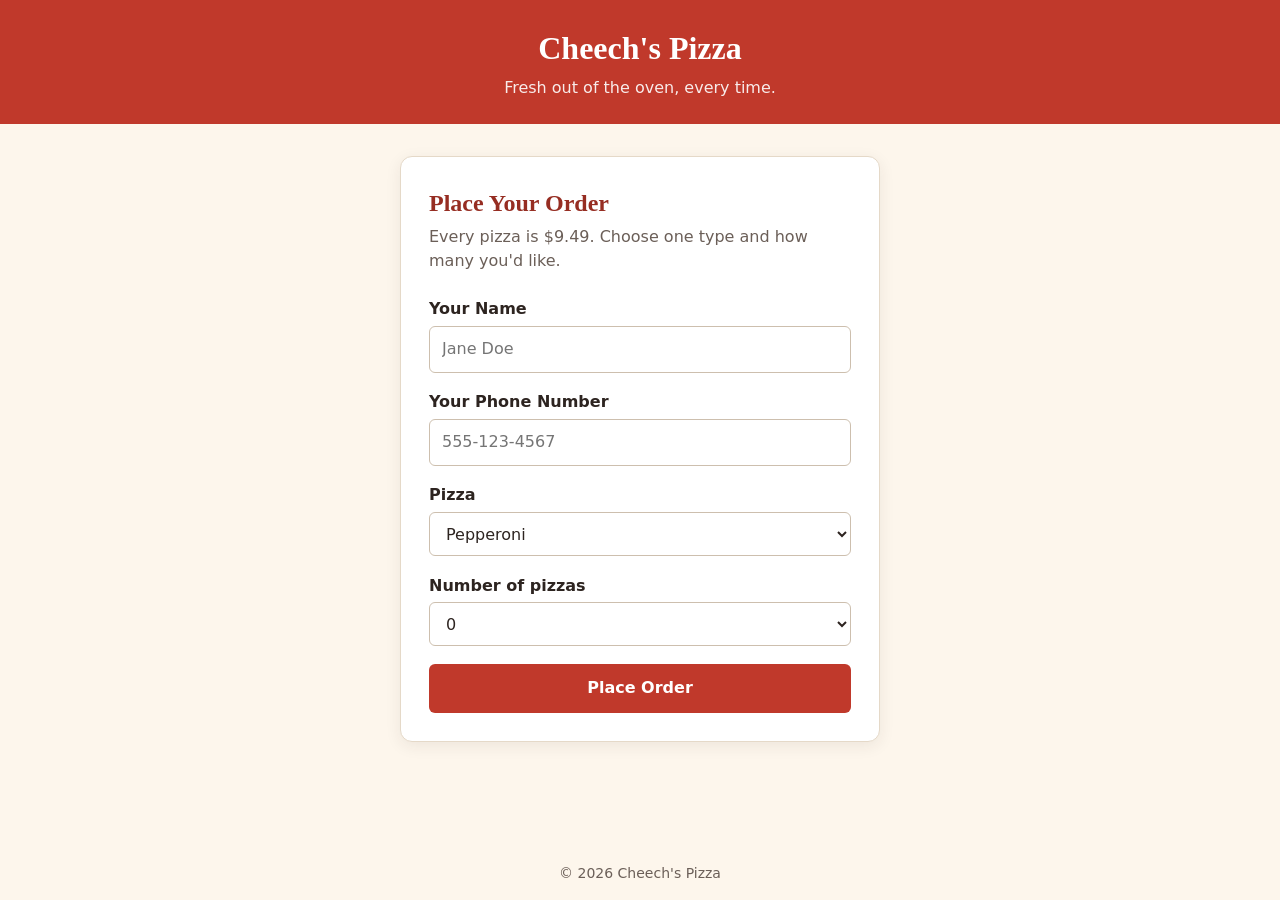
<file: index.html>
<!DOCTYPE html>
<html lang="en">
<head>
    <meta charset="UTF-8">
    <meta name="viewport" content="width=device-width, initial-scale=1">
    <title>Cheech's Pizza | Order Online</title>
    <link rel="stylesheet" href="css/style.css">
    <script src="js/script.js" defer></script>
</head>
<body>
<header class="site-header">
    <h1 class="brand">Cheech's Pizza</h1>
    <p class="tagline">Fresh out of the oven, every time.</p>
</header>

<main class="card">
    <h2>Place Your Order</h2>
    <p class="intro">Every pizza is $9.49. Choose one type and how many you'd like.</p>

    <form id="orderForm" action="thankyou.html" method="get" novalidate>
        <div class="field">
            <label for="customerName">Your Name</label>
            <input type="text" id="customerName" name="customerName" autocomplete="name" placeholder="Jane Doe">
            <p id="nameError" class="error"></p>
        </div>

        <div class="field">
            <label for="customerPhone">Your Phone Number</label>
            <input type="tel" id="customerPhone" name="customerPhone" autocomplete="tel" placeholder="555-123-4567">
            <p id="phoneError" class="error"></p>
        </div>

        <div class="field">
            <label for="pizzaSelect">Pizza</label>
            <select id="pizzaSelect" name="pizzaSelect"></select>
            <p id="pizzaError" class="error"></p>
        </div>

        <div class="field">
            <label for="quantitySelect">Number of pizzas</label>
            <select id="quantitySelect" name="quantitySelect"></select>
            <p id="quantityError" class="error"></p>
        </div>

        <button type="submit">Place Order</button>
    </form>
</main>

<footer class="site-footer">&copy; 2026 Cheech's Pizza</footer>
</body>
</html>
</file>
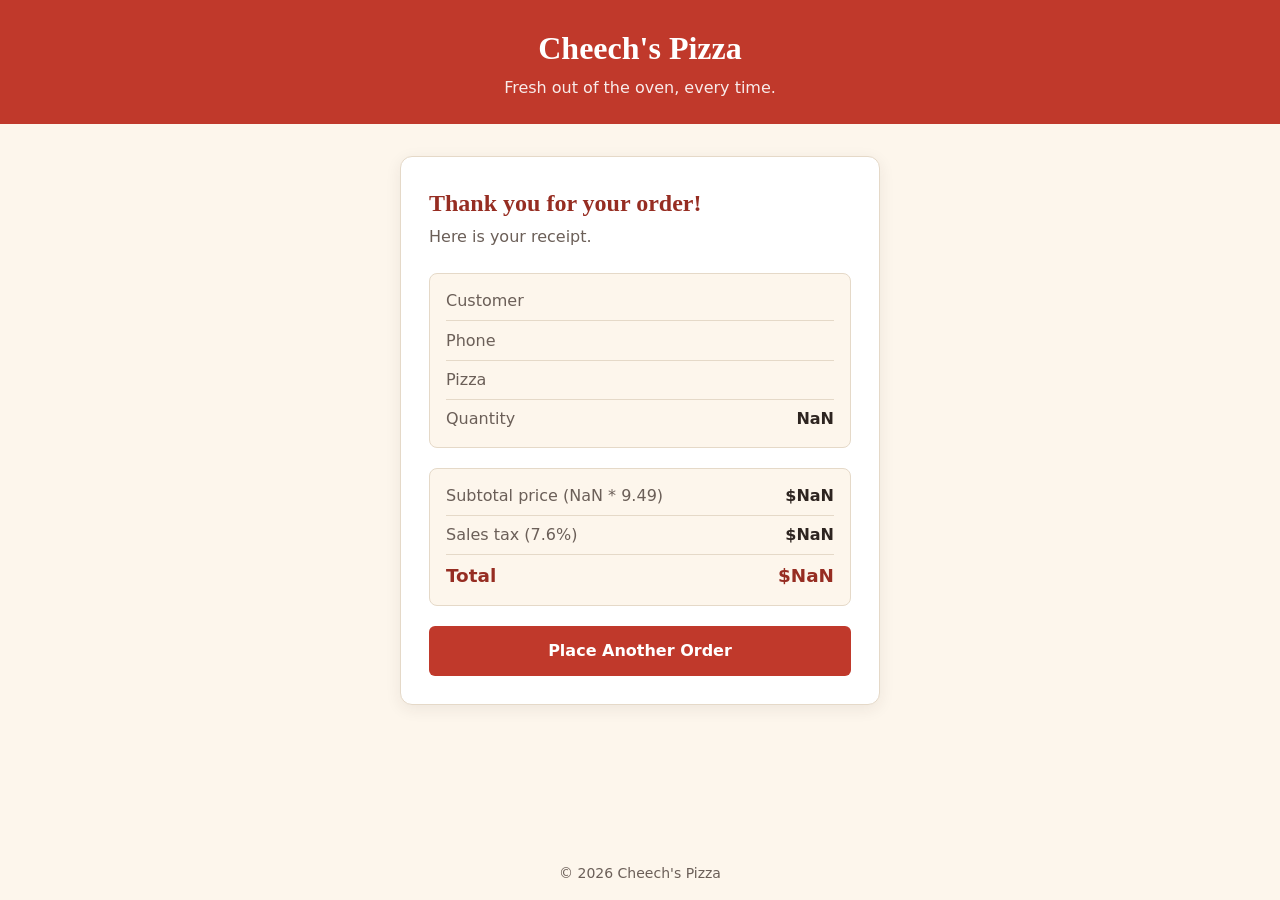
<file: thankyou.html>
<!DOCTYPE html>
<html lang="en">
<head>
    <meta charset="UTF-8">
    <meta name="viewport" content="width=device-width, initial-scale=1">
    <title>Cheech's Pizza | Thank You</title>
    <link rel="stylesheet" href="css/style.css">
    <script src="js/thankyou.js" defer></script>
</head>
<body>
<header class="site-header">
    <h1 class="brand">Cheech's Pizza</h1>
    <p class="tagline">Fresh out of the oven, every time.</p>
</header>

<main class="card">
    <h2>Thank you for your order!</h2>
    <p class="intro">Here is your receipt.</p>

    <dl class="receipt-section">
        <div>
            <dt>Customer</dt>
            <dd id="receiptName"></dd>
        </div>
        <div>
            <dt>Phone</dt>
            <dd id="receiptPhone"></dd>
        </div>
        <div>
            <dt>Pizza</dt>
            <dd id="receiptPizza"></dd>
        </div>
        <div>
            <dt>Quantity</dt>
            <dd id="receiptQuantity"></dd>
        </div>
    </dl>

    <dl class="receipt-section totals">
        <div>
            <dt id="priceLabel">Subtotal</dt>
            <dd id="receiptSubtotal"></dd>
        </div>
        <div>
            <dt>Sales tax (7.6%)</dt>
            <dd id="receiptTax"></dd>
        </div>
        <div class="grand-total">
            <dt>Total</dt>
            <dd id="receiptTotal"></dd>
        </div>
    </dl>

    <a class="button" href="index.html">Place Another Order</a>
</main>

<footer class="site-footer">&copy; 2026 Cheech's Pizza</footer>
</body>
</html>
</file>
<file: css/style.css>
/* Cheech's Pizza - shared styles */

:root {
    --red: #c0392b;
    --red-dark: #962d22;
    --cream: #fdf6ec;
    --ink: #2d2420;
    --muted: #6b5f58;
    --line: #e5d9c8;
}

* {
    box-sizing: border-box;
}

body {
    margin: 0;
    min-height: 100vh;
    display: flex;
    flex-direction: column;
    font-family: system-ui, -apple-system, "Segoe UI", Roboto, sans-serif;
    line-height: 1.5;
    color: var(--ink);
    background: var(--cream);
}

/* Header and footer */
.site-header {
    padding: 1.5rem 1rem;
    text-align: center;
    color: #fff;
    background: var(--red);
}

.brand {
    margin: 0;
    font-family: Georgia, "Times New Roman", serif;
    font-size: 2rem;
}

.tagline {
    margin: 0.25rem 0 0;
    opacity: 0.9;
}

.site-footer {
    margin-top: auto;
    padding: 1rem;
    text-align: center;
    font-size: 0.875rem;
    color: var(--muted);
}

/* Card */
.card {
    width: min(100% - 2rem, 480px);
    margin: 2rem auto;
    padding: 1.75rem;
    background: #fff;
    border: 1px solid var(--line);
    border-radius: 12px;
    box-shadow: 0 4px 16px rgba(45, 36, 32, 0.08);
}

h2 {
    margin: 0 0 0.25rem;
    font-family: Georgia, "Times New Roman", serif;
    color: var(--red-dark);
}

.intro {
    margin: 0 0 1.5rem;
    color: var(--muted);
}

/* Form */
.field {
    margin-bottom: 1.1rem;
}

label {
    display: block;
    margin-bottom: 0.3rem;
    font-weight: 600;
}

input,
select {
    width: 100%;
    padding: 0.65rem 0.75rem;
    font: inherit;
    color: var(--ink);
    background: #fff;
    border: 1px solid #cdbfae;
    border-radius: 6px;
}

input:focus,
select:focus {
    outline: 2px solid var(--red);
    outline-offset: 1px;
}

input.invalid,
select.invalid {
    border-color: var(--red);
    background: #fdf0ee;
}

.error {
    margin: 0.3rem 0 0;
    font-size: 0.875rem;
    color: var(--red-dark);
}

/* Buttons */
button,
.button {
    display: block;
    width: 100%;
    padding: 0.8rem 1rem;
    font: inherit;
    font-weight: 600;
    text-align: center;
    text-decoration: none;
    color: #fff;
    background: var(--red);
    border: 0;
    border-radius: 6px;
    cursor: pointer;
}

button:hover,
.button:hover {
    background: var(--red-dark);
}

button:focus-visible,
.button:focus-visible {
    outline: 3px solid var(--ink);
    outline-offset: 2px;
}

/* Receipt */
.receipt-section {
    margin: 0 0 1.25rem;
    padding: 0.5rem 1rem;
    background: var(--cream);
    border: 1px solid var(--line);
    border-radius: 8px;
}

.receipt-section div {
    display: flex;
    justify-content: space-between;
    gap: 1rem;
    padding: 0.45rem 0;
}

.receipt-section div + div {
    border-top: 1px solid var(--line);
}

.receipt-section dt {
    color: var(--muted);
}

.receipt-section dd {
    margin: 0;
    font-weight: 600;
    text-align: right;
}

.grand-total {
    font-size: 1.15rem;
    color: var(--red-dark);
}

.grand-total dt {
    font-weight: 700;
    color: inherit;
}
</file>
